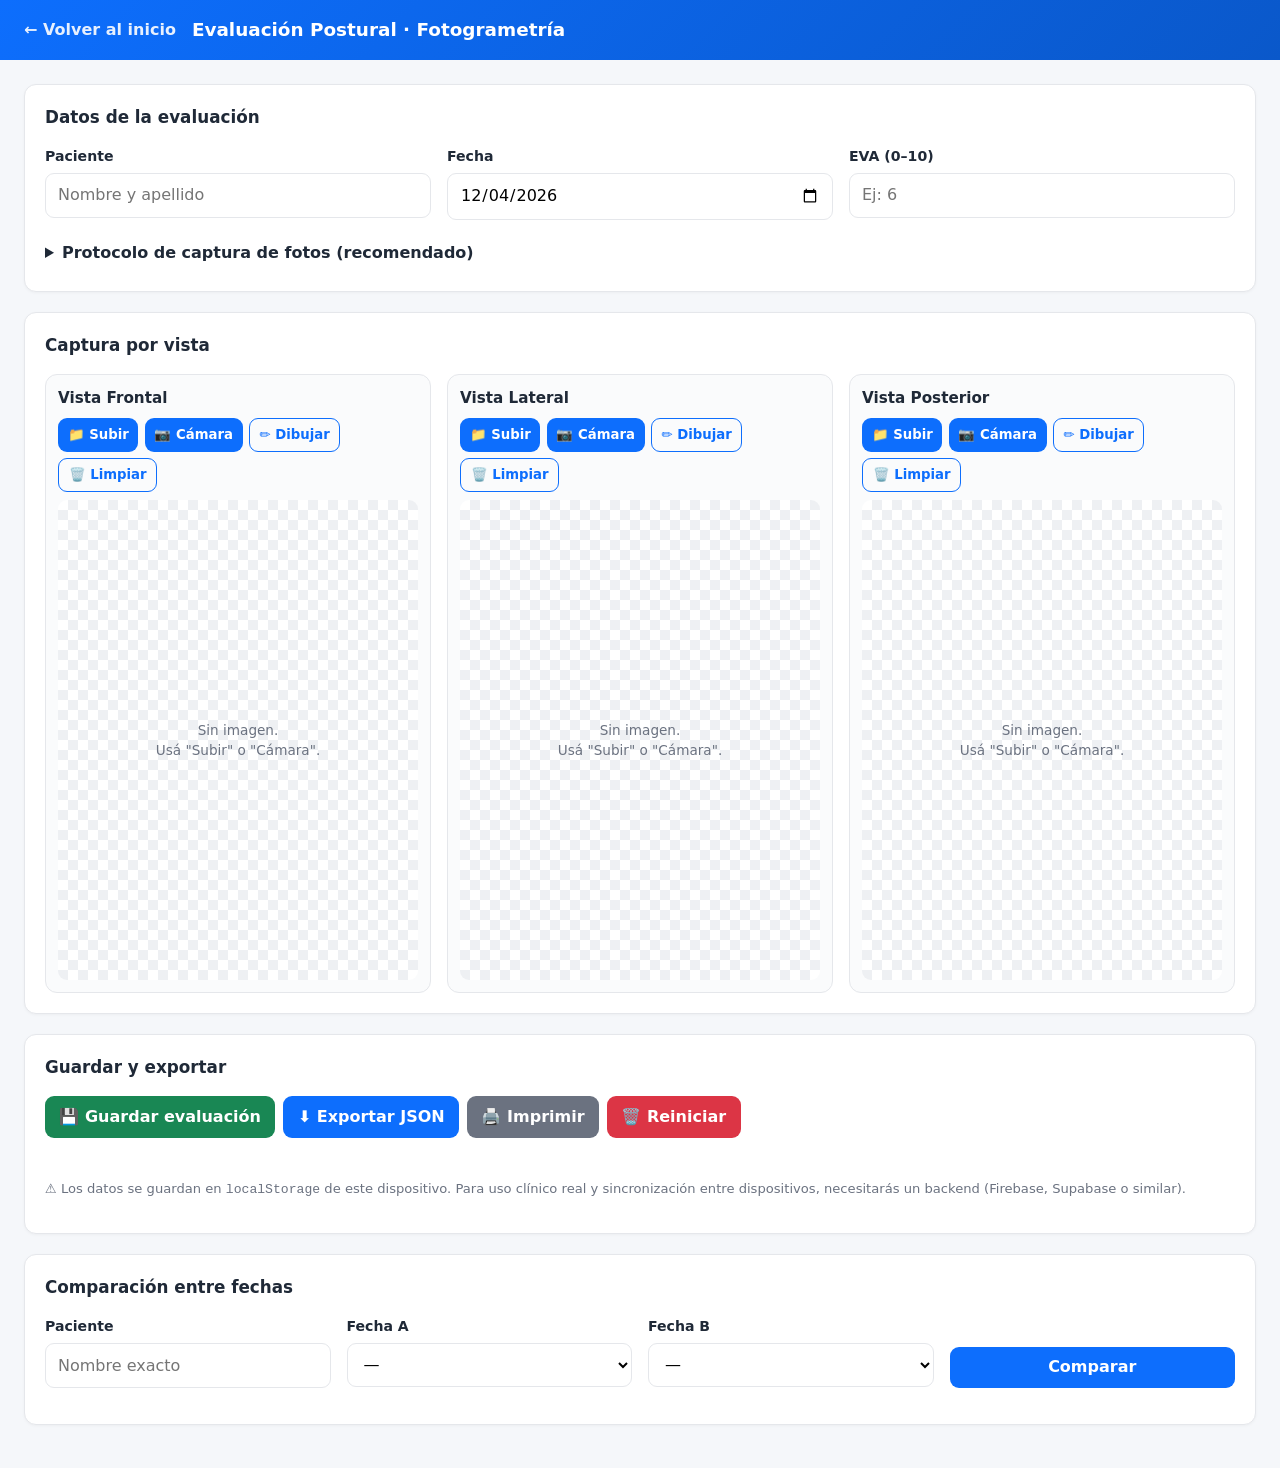
<file: evaluacion-postural.html>
<!DOCTYPE html>
<html lang="es">
<head>
<meta charset="UTF-8">
<meta name="viewport" content="width=device-width, initial-scale=1.0">
<title>Evaluación Postural · KineLazarte</title>
<style>
  :root{
    --primary:#0d6efd; --primary-dark:#0a58ca; --success:#198754;
    --danger:#dc3545; --bg:#f5f7fa; --card:#fff; --text:#1f2937;
    --muted:#6b7280; --border:#e5e7eb; --radius:12px;
  }
  *{box-sizing:border-box}
  body{font-family:system-ui,-apple-system,"Segoe UI",Roboto,sans-serif;margin:0;
       background:var(--bg);color:var(--text);line-height:1.5}
  header{background:linear-gradient(135deg,#0d6efd,#0a58ca);color:#fff;
         padding:1rem 1.5rem;display:flex;align-items:center;gap:1rem;flex-wrap:wrap}
  header h1{margin:0;font-size:1.15rem}
  header a{color:#fff;text-decoration:none;font-weight:600;opacity:.9}
  header a:hover{opacity:1;text-decoration:underline}
  main{max-width:1280px;margin:0 auto;padding:1.5rem}
  .card{background:var(--card);border:1px solid var(--border);border-radius:var(--radius);
        padding:1.25rem;margin-bottom:1.25rem;box-shadow:0 1px 3px rgba(0,0,0,.04)}
  .card h2{margin:0 0 1rem;font-size:1.05rem}
  .row{display:flex;gap:1rem;flex-wrap:wrap}
  .field{flex:1 1 200px;display:flex;flex-direction:column;gap:.35rem}
  label{font-weight:600;font-size:.88rem}
  input[type=text],input[type=date],select{
    padding:.6rem .75rem;border:1px solid var(--border);border-radius:9px;
    font:inherit;background:#fff;min-height:44px}
  input:focus-visible,select:focus-visible,button:focus-visible{
    outline:3px solid #93c5fd;outline-offset:2px}
  button{padding:.55rem .9rem;border:none;border-radius:9px;font:inherit;
         font-weight:600;cursor:pointer;background:var(--primary);color:#fff;
         transition:background .15s;min-height:40px}
  button:hover{background:var(--primary-dark)}
  button.secondary{background:var(--muted)}
  button.secondary:hover{background:#4b5563}
  button.danger{background:var(--danger)}
  button.success{background:var(--success)}
  button.ghost{background:transparent;color:var(--primary);border:1px solid var(--primary)}
  button.ghost:hover{background:rgba(13,110,253,.08)}
  button.active{background:var(--primary);color:#fff;border-color:var(--primary)}
  .views-grid{display:grid;grid-template-columns:repeat(auto-fit,minmax(280px,1fr));gap:1rem}
  .view{border:1px solid var(--border);border-radius:var(--radius);padding:.75rem;background:#fafbfc}
  .view h3{margin:0 0 .5rem;font-size:.95rem}
  .toolbar{display:flex;gap:.4rem;flex-wrap:wrap;margin-bottom:.5rem}
  .toolbar button{padding:.35rem .6rem;font-size:.83rem;min-height:34px}
  .canvas-wrap{position:relative;width:100%;aspect-ratio:3/4;background:
    repeating-conic-gradient(#eef0f3 0% 25%,#fff 0% 50%) 50%/20px 20px;
    border-radius:9px;overflow:hidden;display:flex;align-items:center;justify-content:center}
  .canvas-wrap canvas{max-width:100%;max-height:100%;touch-action:none;cursor:crosshair}
  .canvas-wrap canvas:not([data-ready]){display:none}
  .placeholder{color:var(--muted);font-size:.85rem;text-align:center;padding:1rem}
  .hidden{display:none!important}
  .hint{font-size:.82rem;color:var(--muted)}
  .actions{display:flex;gap:.5rem;flex-wrap:wrap}
  .status{font-size:.9rem;margin-top:.75rem;min-height:1.2em}
  .status.ok{color:var(--success);font-weight:600}
  .status.err{color:var(--danger);font-weight:600}
  .compare-grid{display:grid;grid-template-columns:1fr 1fr;gap:1rem;margin-top:1rem}
  @media(max-width:700px){.compare-grid{grid-template-columns:1fr}}
  .compare-grid img{width:100%;border-radius:9px;border:1px solid var(--border)}
  .compare-col h4{margin:.25rem 0;font-size:.9rem;text-align:center;color:var(--muted)}
  details summary{cursor:pointer;font-weight:600;padding:.35rem 0}
  ul.hint{margin:.5rem 0 0 1.1rem;padding:0}
</style>
</head>
<body>
<header>
  <a href="index.html">← Volver al inicio</a>
  <h1>Evaluación Postural · Fotogrametría</h1>
</header>
<main>

  <!-- 1. DATOS -->
  <section class="card">
    <h2>Datos de la evaluación</h2>
    <div class="row">
      <div class="field"><label for="paciente">Paciente</label>
        <input type="text" id="paciente" placeholder="Nombre y apellido" autocomplete="off"></div>
      <div class="field"><label for="fecha">Fecha</label>
        <input type="date" id="fecha"></div>
      <div class="field"><label for="dolor">EVA (0–10)</label>
        <input type="text" id="dolor" placeholder="Ej: 6" inputmode="numeric"></div>
    </div>
    <details style="margin-top:1rem">
      <summary>Protocolo de captura de fotos (recomendado)</summary>
      <ul class="hint">
        <li>Fondo liso y uniforme, sin objetos que distraigan.</li>
        <li>Cámara a la altura de la mitad de la estatura, a ~3 m.</li>
        <li>Vistas: frontal, lateral (perfil) y posterior.</li>
        <li>Cuerpo ocupando ~70% del encuadre; manos y pies visibles.</li>
        <li>Paciente descalzo, ropa ajustada o marcadores anatómicos visibles.</li>
        <li>Buena iluminación, sin contraluz.</li>
      </ul>
    </details>
  </section>

  <!-- 2. VISTAS -->
  <section class="card">
    <h2>Captura por vista</h2>
    <div class="views-grid" id="viewsGrid">
      <!-- las 3 vistas se generan por JS para no repetir markup -->
    </div>
  </section>

  <!-- 3. GUARDAR -->
  <section class="card">
    <h2>Guardar y exportar</h2>
    <div class="actions">
      <button id="btnSave" class="success">💾 Guardar evaluación</button>
      <button id="btnExport">⬇️ Exportar JSON</button>
      <button id="btnPrint" class="secondary">🖨️ Imprimir</button>
      <button id="btnClearAll" class="danger">🗑️ Reiniciar</button>
    </div>
    <div id="status" class="status" role="status" aria-live="polite"></div>
    <p class="hint" style="margin-top:.75rem">
      ⚠️ Los datos se guardan en <code>localStorage</code> de este dispositivo.
      Para uso clínico real y sincronización entre dispositivos, necesitarás un backend
      (Firebase, Supabase o similar).
    </p>
  </section>

  <!-- 4. COMPARAR -->
  <section class="card">
    <h2>Comparación entre fechas</h2>
    <div class="row">
      <div class="field"><label for="cmpPaciente">Paciente</label>
        <input type="text" id="cmpPaciente" placeholder="Nombre exacto" autocomplete="off"></div>
      <div class="field"><label for="cmpDateA">Fecha A</label>
        <select id="cmpDateA"><option value="">—</option></select></div>
      <div class="field"><label for="cmpDateB">Fecha B</label>
        <select id="cmpDateB"><option value="">—</option></select></div>
      <div class="field" style="align-self:flex-end">
        <button id="btnCompare">Comparar</button></div>
    </div>
    <div id="compareResult" class="compare-grid"></div>
  </section>

</main>

<script>
(() => {
  'use strict';
  const PREFIX = 'kine:postural:';
  const VIEWS = [
    { id:'frontal',   label:'Vista Frontal'   },
    { id:'lateral',   label:'Vista Lateral'   },
    { id:'posterior', label:'Vista Posterior' },
  ];

  // -------- Estado por vista --------
  const state = {};
  VIEWS.forEach(v => state[v.id] = { img:null, strokes:[], drawing:false, mode:'draw' });

  // -------- Render de las 3 vistas --------
  const grid = document.getElementById('viewsGrid');
  VIEWS.forEach(v => {
    const div = document.createElement('div');
    div.className = 'view';
    div.dataset.view = v.id;
    div.innerHTML = `
      <h3>${v.label}</h3>
      <div class="toolbar">
        <button data-action="upload">📁 Subir</button>
        <button data-action="camera">📷 Cámara</button>
        <button data-action="draw" class="ghost">✏️ Dibujar</button>
        <button data-action="clear" class="ghost">🗑️ Limpiar</button>
      </div>
      <div class="canvas-wrap">
        <canvas></canvas>
        <div class="placeholder">Sin imagen.<br>Usá "Subir" o "Cámara".</div>
      </div>
      <input type="file" accept="image/*" class="hidden file-input">
      <input type="file" accept="image/*" capture="environment" class="hidden camera-input">
    `;
    grid.appendChild(div);
  });

  // -------- Init fecha --------
  document.getElementById('fecha').valueAsDate = new Date();

  // -------- Setup de cada vista --------
  VIEWS.forEach(v => setupView(v.id));

  function setupView(id) {
    const el = document.querySelector(`.view[data-view="${id}"]`);
    const canvas = el.querySelector('canvas');
    const ctx = canvas.getContext('2d');
    const placeholder = el.querySelector('.placeholder');
    const fileInput = el.querySelector('.file-input');
    const camInput  = el.querySelector('.camera-input');
    const btnDraw   = el.querySelector('[data-action="draw"]');
    const st = state[id];

    // --- helpers ---
    const redrawFull = () => {
      if (!st.img) return;
      ctx.clearRect(0, 0, canvas.width, canvas.height);
      ctx.drawImage(st.img, 0, 0, canvas.width, canvas.height);
      st.strokes.forEach(drawStroke);
    };
    function drawStroke(s) {
      if (s.points.length < 2) return;
      ctx.save();
      ctx.strokeStyle = '#ef4444';
      ctx.lineWidth = 3;
      ctx.lineCap = 'round';
      ctx.lineJoin = 'round';
      ctx.beginPath();
      ctx.moveTo(s.points[0].x, s.points[0].y);
      for (let i = 1; i < s.points.length; i++) ctx.lineTo(s.points[i].x, s.points[i].y);
      ctx.stroke();
      ctx.restore();
    }
    function resize() {
      if (!st.img) return;
      const ratio = st.img.width / st.img.height;
      canvas.width  = 800;
      canvas.height = Math.round(800 / ratio);
      canvas.dataset.ready = '1';
      placeholder.classList.add('hidden');
      redrawFull();
    }
    function loadFile(file) {
      if (!file) return;
      const reader = new FileReader();
      reader.onload = ev => {
        const im = new Image();
        im.onload = () => {
          st.img = im;
          st.strokes = [];
          resize();
        };
        im.src = ev.target.result;
      };
      reader.readAsDataURL(file);
    }

    // --- botones ---
    el.querySelector('[data-action="upload"]').onclick = () => fileInput.click();
    el.querySelector('[data-action="camera"]').onclick = () => camInput.click();
    btnDraw.onclick = () => {
      st.mode = st.mode === 'draw' ? 'off' : 'draw';
      btnDraw.classList.toggle('active', st.mode === 'draw');
    };
    el.querySelector('[data-action="clear"]').onclick = () => {
      if (!st.img) return;
      st.strokes = [];
      redrawFull();
    };
    fileInput.onchange = e => loadFile(e.target.files[0]);
    camInput.onchange  = e => loadFile(e.target.files[0]);

    // --- dibujo ---
    const pos = ev => {
      const rect = canvas.getBoundingClientRect();
      const src = ev.touches ? ev.touches[0] : ev;
      return {
        x: (src.clientX - rect.left) * canvas.width  / rect.width,
        y: (src.clientY - rect.top)  * canvas.height / rect.height,
      };
    };
    const start = ev => {
      if (st.mode !== 'draw' || !st.img) return;
      ev.preventDefault();
      st.drawing = true;
      st.strokes.push({ points:[pos(ev)] });
      redrawFull();
    };
    const move = ev => {
      if (!st.drawing) return;
      ev.preventDefault();
      const p = pos(ev);
      const s = st.strokes[st.strokes.length - 1];
      const last = s.points[s.points.length - 1];
      s.points.push(p);
      // dibujo incremental (más rápido que redraw total)
      ctx.save();
      ctx.strokeStyle = '#ef4444';
      ctx.lineWidth = 3;
      ctx.lineCap = 'round';
      ctx.lineJoin = 'round';
      ctx.beginPath();
      ctx.moveTo(last.x, last.y);
      ctx.lineTo(p.x, p.y);
      ctx.stroke();
      ctx.restore();
    };
    const end = () => { st.drawing = false; };

    canvas.addEventListener('mousedown', start);
    canvas.addEventListener('mousemove', move);
    window.addEventListener('mouseup', end);
    canvas.addEventListener('touchstart', start, { passive:false });
    canvas.addEventListener('touchmove',  move,  { passive:false });
    canvas.addEventListener('touchend',   end);
  }

  // -------- Utilidades de guardado --------
  const setStatus = (msg, type='') => {
    const el = document.getElementById('status');
    el.textContent = msg;
    el.className = 'status ' + type;
  };

  function saveEvaluation() {
    const patient = document.getElementById('paciente').value.trim();
    const date    = document.getElementById('fecha').value;
    if (!patient || !date) return setStatus('Completá paciente y fecha.', 'err');
    const viewsData = {};
    let any = false;
    VIEWS.forEach(v => {
      const st = state[v.id];
      if (!st.img) return;
      const canvas = document.querySelector(`.view[data-view="${v.id}"] canvas`);
      viewsData[v.id] = canvas.toDataURL('image/png');
      any = true;
    });
    if (!any) return setStatus('Cargá al menos una foto.', 'err');

    const payload = {
      patient, date,
      eva: document.getElementById('dolor').value,
      views: viewsData,
      savedAt: new Date().toISOString(),
    };
    localStorage.setItem(PREFIX + patient + ':' + date, JSON.stringify(payload));
    setStatus(`✓ Guardado: ${patient} · ${date}`, 'ok');
  }

  document.getElementById('btnSave').onclick   = saveEvaluation;
  document.getElementById('btnPrint').onclick  = () => window.print();

  document.getElementById('btnExport').onclick = () => {
    const patient = document.getElementById('paciente').value.trim();
    const date    = document.getElementById('fecha').value;
    if (!patient || !date) return setStatus('Completá paciente y fecha.', 'err');
    const key = PREFIX + patient + ':' + date;
    const raw = localStorage.getItem(key);
    if (!raw) return setStatus('No hay evaluación guardada para exportar.', 'err');
    const blob = new Blob([raw], { type:'application/json' });
    const url  = URL.createObjectURL(blob);
    const a    = document.createElement('a');
    a.href = url;
    a.download = `postural-${patient.replace(/\s+/g,'_')}-${date}.json`;
    a.click();
    URL.revokeObjectURL(url);
  };

  document.getElementById('btnClearAll').onclick = () => {
    if (!confirm('¿Reiniciar la evaluación actual? No borra lo guardado.')) return;
    VIEWS.forEach(v => {
      state[v.id] = { img:null, strokes:[], drawing:false, mode:'draw' };
      const el = document.querySelector(`.view[data-view="${v.id}"]`);
      const canvas = el.querySelector('canvas');
      canvas.removeAttribute('data-ready');
      canvas.getContext('2d').clearRect(0,0,canvas.width,canvas.height);
      el.querySelector('.placeholder').classList.remove('hidden');
      el.querySelector('[data-action="draw"]').classList.remove('active');
    });
    setStatus('');
  };

  // -------- Comparación --------
  function listDates(patient) {
    if (!patient) return [];
    const prefix = PREFIX + patient + ':';
    const out = [];
    for (let i = 0; i < localStorage.length; i++) {
      const k = localStorage.key(i);
      if (k && k.startsWith(prefix)) out.push(k.slice(prefix.length));
    }
    return out.sort();
  }
  function fillSelect(sel, dates) {
    sel.innerHTML = '<option value="">—</option>' +
      dates.map(d => `<option value="${d}">${d}</option>`).join('');
  }

  const cmpPaciente = document.getElementById('cmpPaciente');
  const cmpA = document.getElementById('cmpDateA');
  const cmpB = document.getElementById('cmpDateB');
  cmpPaciente.addEventListener('input', () => {
    const dates = listDates(cmpPaciente.value.trim());
    fillSelect(cmpA, dates);
    fillSelect(cmpB, dates);
  });

  document.getElementById('btnCompare').onclick = () => {
    const p  = cmpPaciente.value.trim();
    const dA = cmpA.value, dB = cmpB.value;
    const box = document.getElementById('compareResult');
    if (!p || !dA || !dB) { box.innerHTML = '<p class="hint">Elegí paciente y dos fechas.</p>'; return; }
    const a = JSON.parse(localStorage.getItem(PREFIX + p + ':' + dA) || '{}');
    const b = JSON.parse(localStorage.getItem(PREFIX + p + ':' + dB) || '{}');

    box.innerHTML = VIEWS.map(v => `
      <div class="compare-col">
        <h4>${v.label}</h4>
        <div class="compare-grid">
          <div>
            <h4>${dA}</h4>
            ${a.views && a.views[v.id]
              ? `<img src="${a.views[v.id]}" alt="A ${v.label}">`
              : '<p class="hint">Sin foto</p>'}
          </div>
          <div>
            <h4>${dB}</h4>
            ${b.views && b.views[v.id]
              ? `<img src="${b.views[v.id]}" alt="B ${v.label}">`
              : '<p class="hint">Sin foto</p>'}
          </div>
        </div>
      </div>
    `).join('');
  };
})();
</script>
</body>
</html>
</file>
